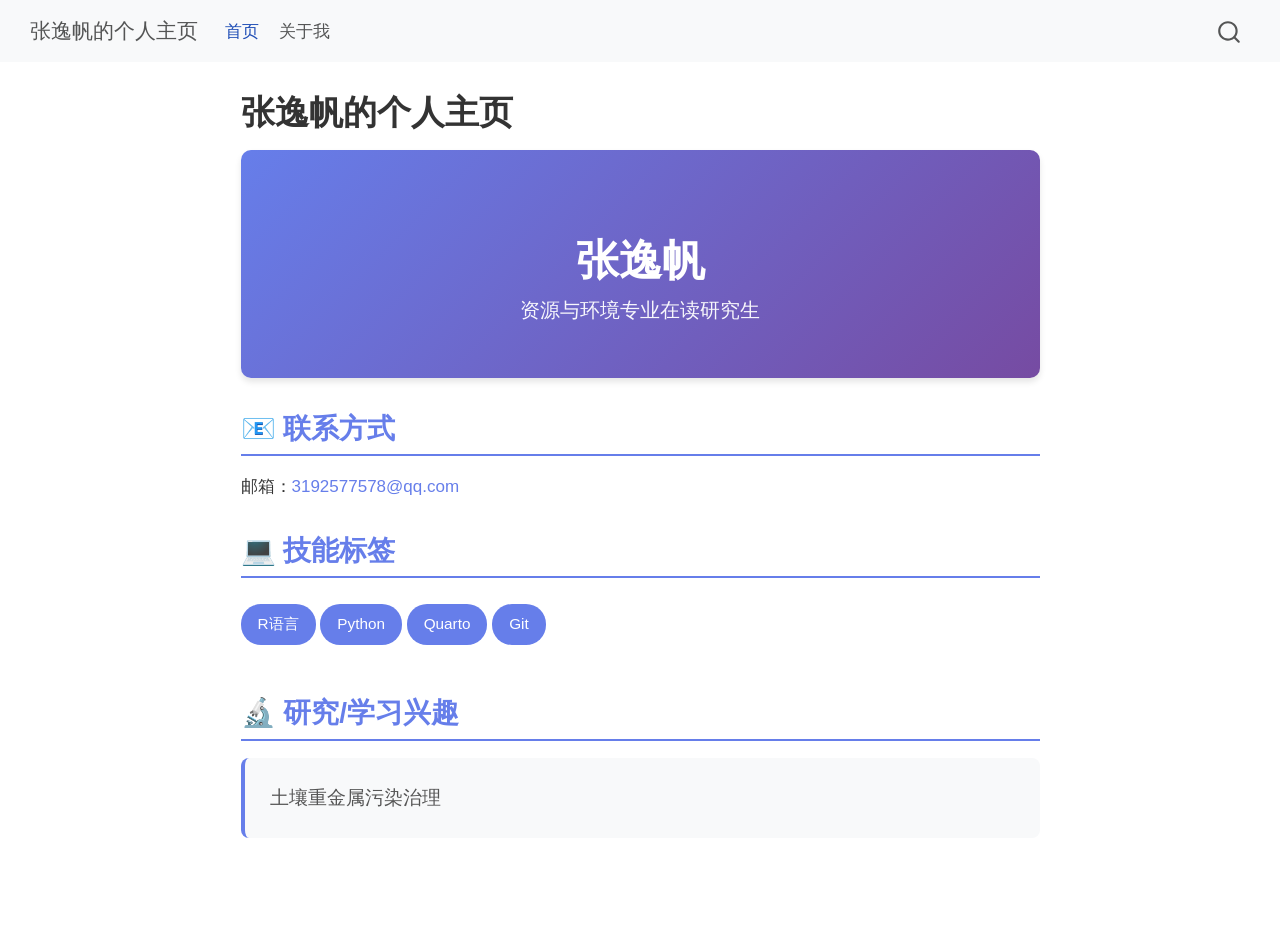
<file: index.html>
<!DOCTYPE html>
<html xmlns="http://www.w3.org/1999/xhtml" lang="en" xml:lang="en"><head>

<meta charset="utf-8">
<meta name="generator" content="quarto-1.8.27">

<meta name="viewport" content="width=device-width, initial-scale=1.0, user-scalable=yes">


<title>张逸帆的个人主页</title>
<style>
code{white-space: pre-wrap;}
span.smallcaps{font-variant: small-caps;}
div.columns{display: flex; gap: min(4vw, 1.5em);}
div.column{flex: auto; overflow-x: auto;}
div.hanging-indent{margin-left: 1.5em; text-indent: -1.5em;}
ul.task-list{list-style: none;}
ul.task-list li input[type="checkbox"] {
  width: 0.8em;
  margin: 0 0.8em 0.2em -1em; /* quarto-specific, see https://github.com/quarto-dev/quarto-cli/issues/4556 */ 
  vertical-align: middle;
}
</style>


<script src="site_libs/quarto-nav/quarto-nav.js"></script>
<script src="site_libs/quarto-nav/headroom.min.js"></script>
<script src="site_libs/clipboard/clipboard.min.js"></script>
<script src="site_libs/quarto-search/autocomplete.umd.js"></script>
<script src="site_libs/quarto-search/fuse.min.js"></script>
<script src="site_libs/quarto-search/quarto-search.js"></script>
<meta name="quarto:offset" content="./">
<script src="site_libs/quarto-html/quarto.js" type="module"></script>
<script src="site_libs/quarto-html/tabsets/tabsets.js" type="module"></script>
<script src="site_libs/quarto-html/axe/axe-check.js" type="module"></script>
<script src="site_libs/quarto-html/popper.min.js"></script>
<script src="site_libs/quarto-html/tippy.umd.min.js"></script>
<script src="site_libs/quarto-html/anchor.min.js"></script>
<link href="site_libs/quarto-html/tippy.css" rel="stylesheet">
<link href="site_libs/quarto-html/quarto-syntax-highlighting-ed96de9b727972fe78a7b5d16c58bf87.css" rel="stylesheet" id="quarto-text-highlighting-styles">
<script src="site_libs/bootstrap/bootstrap.min.js"></script>
<link href="site_libs/bootstrap/bootstrap-icons.css" rel="stylesheet">
<link href="site_libs/bootstrap/bootstrap-e31584831b205ffbb2d98406f31c2a5b.min.css" rel="stylesheet" append-hash="true" id="quarto-bootstrap" data-mode="light">
<script id="quarto-search-options" type="application/json">{
  "location": "navbar",
  "copy-button": false,
  "collapse-after": 3,
  "panel-placement": "end",
  "type": "overlay",
  "limit": 50,
  "keyboard-shortcut": [
    "f",
    "/",
    "s"
  ],
  "show-item-context": false,
  "language": {
    "search-no-results-text": "No results",
    "search-matching-documents-text": "matching documents",
    "search-copy-link-title": "Copy link to search",
    "search-hide-matches-text": "Hide additional matches",
    "search-more-match-text": "more match in this document",
    "search-more-matches-text": "more matches in this document",
    "search-clear-button-title": "Clear",
    "search-text-placeholder": "",
    "search-detached-cancel-button-title": "Cancel",
    "search-submit-button-title": "Submit",
    "search-label": "Search"
  }
}</script>


<link rel="stylesheet" href="styles.css">
</head>

<body class="nav-fixed fullcontent quarto-light">

<div id="quarto-search-results"></div>
  <header id="quarto-header" class="headroom fixed-top">
    <nav class="navbar navbar-expand-lg " data-bs-theme="dark">
      <div class="navbar-container container-fluid">
      <div class="navbar-brand-container mx-auto">
    <a class="navbar-brand" href="./index.html">
    <span class="navbar-title">张逸帆的个人主页</span>
    </a>
  </div>
            <div id="quarto-search" class="" title="Search"></div>
          <button class="navbar-toggler" type="button" data-bs-toggle="collapse" data-bs-target="#navbarCollapse" aria-controls="navbarCollapse" role="menu" aria-expanded="false" aria-label="Toggle navigation" onclick="if (window.quartoToggleHeadroom) { window.quartoToggleHeadroom(); }">
  <span class="navbar-toggler-icon"></span>
</button>
          <div class="collapse navbar-collapse" id="navbarCollapse">
            <ul class="navbar-nav navbar-nav-scroll me-auto">
  <li class="nav-item">
    <a class="nav-link active" href="./index.html" aria-current="page"> 
<span class="menu-text">首页</span></a>
  </li>  
  <li class="nav-item">
    <a class="nav-link" href="./about.html"> 
<span class="menu-text">关于我</span></a>
  </li>  
</ul>
          </div> <!-- /navcollapse -->
            <div class="quarto-navbar-tools">
</div>
      </div> <!-- /container-fluid -->
    </nav>
</header>
<!-- content -->
<div id="quarto-content" class="quarto-container page-columns page-rows-contents page-layout-article page-navbar">
<!-- sidebar -->
<!-- margin-sidebar -->
    
<!-- main -->
<main class="content" id="quarto-document-content">

<header id="title-block-header" class="quarto-title-block default">
<div class="quarto-title">
<h1 class="title">张逸帆的个人主页</h1>
</div>



<div class="quarto-title-meta">

    
  
    
  </div>
  


</header>


<div class="hero-section">
<h1 class="hero-title">
张逸帆
</h1>
<p class="hero-subtitle">
资源与环境专业在读研究生
</p>
</div>
<section id="联系方式" class="level2">
<h2 class="anchored" data-anchor-id="联系方式">📧 联系方式</h2>
<p>邮箱：<a href="mailto:3192577578@qq.com">3192577578@qq.com</a></p>
</section>
<section id="技能标签" class="level2">
<h2 class="anchored" data-anchor-id="技能标签">💻 技能标签</h2>
<div class="skills">
<p><span class="skill-badge">R语言</span> <span class="skill-badge">Python</span> <span class="skill-badge">Quarto</span> <span class="skill-badge">Git</span></p>
</div>
</section>
<section id="研究学习兴趣" class="level2">
<h2 class="anchored" data-anchor-id="研究学习兴趣">🔬 研究/学习兴趣</h2>
<div class="research-interest">
<p>
土壤重金属污染治理
</p>
</div>


</section>

</main> <!-- /main -->
<script id="quarto-html-after-body" type="application/javascript">
  window.document.addEventListener("DOMContentLoaded", function (event) {
    const icon = "";
    const anchorJS = new window.AnchorJS();
    anchorJS.options = {
      placement: 'right',
      icon: icon
    };
    anchorJS.add('.anchored');
    const isCodeAnnotation = (el) => {
      for (const clz of el.classList) {
        if (clz.startsWith('code-annotation-')) {                     
          return true;
        }
      }
      return false;
    }
    const onCopySuccess = function(e) {
      // button target
      const button = e.trigger;
      // don't keep focus
      button.blur();
      // flash "checked"
      button.classList.add('code-copy-button-checked');
      var currentTitle = button.getAttribute("title");
      button.setAttribute("title", "Copied!");
      let tooltip;
      if (window.bootstrap) {
        button.setAttribute("data-bs-toggle", "tooltip");
        button.setAttribute("data-bs-placement", "left");
        button.setAttribute("data-bs-title", "Copied!");
        tooltip = new bootstrap.Tooltip(button, 
          { trigger: "manual", 
            customClass: "code-copy-button-tooltip",
            offset: [0, -8]});
        tooltip.show();    
      }
      setTimeout(function() {
        if (tooltip) {
          tooltip.hide();
          button.removeAttribute("data-bs-title");
          button.removeAttribute("data-bs-toggle");
          button.removeAttribute("data-bs-placement");
        }
        button.setAttribute("title", currentTitle);
        button.classList.remove('code-copy-button-checked');
      }, 1000);
      // clear code selection
      e.clearSelection();
    }
    const getTextToCopy = function(trigger) {
      const outerScaffold = trigger.parentElement.cloneNode(true);
      const codeEl = outerScaffold.querySelector('code');
      for (const childEl of codeEl.children) {
        if (isCodeAnnotation(childEl)) {
          childEl.remove();
        }
      }
      return codeEl.innerText;
    }
    const clipboard = new window.ClipboardJS('.code-copy-button:not([data-in-quarto-modal])', {
      text: getTextToCopy
    });
    clipboard.on('success', onCopySuccess);
    if (window.document.getElementById('quarto-embedded-source-code-modal')) {
      const clipboardModal = new window.ClipboardJS('.code-copy-button[data-in-quarto-modal]', {
        text: getTextToCopy,
        container: window.document.getElementById('quarto-embedded-source-code-modal')
      });
      clipboardModal.on('success', onCopySuccess);
    }
      var localhostRegex = new RegExp(/^(?:http|https):\/\/localhost\:?[0-9]*\//);
      var mailtoRegex = new RegExp(/^mailto:/);
        var filterRegex = new RegExp("https:\/\/cgcgtfy\.github\.io\/cgcgtfy-website\/");
      var isInternal = (href) => {
          return filterRegex.test(href) || localhostRegex.test(href) || mailtoRegex.test(href);
      }
      // Inspect non-navigation links and adorn them if external
     var links = window.document.querySelectorAll('a[href]:not(.nav-link):not(.navbar-brand):not(.toc-action):not(.sidebar-link):not(.sidebar-item-toggle):not(.pagination-link):not(.no-external):not([aria-hidden]):not(.dropdown-item):not(.quarto-navigation-tool):not(.about-link)');
      for (var i=0; i<links.length; i++) {
        const link = links[i];
        if (!isInternal(link.href)) {
          // undo the damage that might have been done by quarto-nav.js in the case of
          // links that we want to consider external
          if (link.dataset.originalHref !== undefined) {
            link.href = link.dataset.originalHref;
          }
        }
      }
    function tippyHover(el, contentFn, onTriggerFn, onUntriggerFn) {
      const config = {
        allowHTML: true,
        maxWidth: 500,
        delay: 100,
        arrow: false,
        appendTo: function(el) {
            return el.parentElement;
        },
        interactive: true,
        interactiveBorder: 10,
        theme: 'quarto',
        placement: 'bottom-start',
      };
      if (contentFn) {
        config.content = contentFn;
      }
      if (onTriggerFn) {
        config.onTrigger = onTriggerFn;
      }
      if (onUntriggerFn) {
        config.onUntrigger = onUntriggerFn;
      }
      window.tippy(el, config); 
    }
    const noterefs = window.document.querySelectorAll('a[role="doc-noteref"]');
    for (var i=0; i<noterefs.length; i++) {
      const ref = noterefs[i];
      tippyHover(ref, function() {
        // use id or data attribute instead here
        let href = ref.getAttribute('data-footnote-href') || ref.getAttribute('href');
        try { href = new URL(href).hash; } catch {}
        const id = href.replace(/^#\/?/, "");
        const note = window.document.getElementById(id);
        if (note) {
          return note.innerHTML;
        } else {
          return "";
        }
      });
    }
    const xrefs = window.document.querySelectorAll('a.quarto-xref');
    const processXRef = (id, note) => {
      // Strip column container classes
      const stripColumnClz = (el) => {
        el.classList.remove("page-full", "page-columns");
        if (el.children) {
          for (const child of el.children) {
            stripColumnClz(child);
          }
        }
      }
      stripColumnClz(note)
      if (id === null || id.startsWith('sec-')) {
        // Special case sections, only their first couple elements
        const container = document.createElement("div");
        if (note.children && note.children.length > 2) {
          container.appendChild(note.children[0].cloneNode(true));
          for (let i = 1; i < note.children.length; i++) {
            const child = note.children[i];
            if (child.tagName === "P" && child.innerText === "") {
              continue;
            } else {
              container.appendChild(child.cloneNode(true));
              break;
            }
          }
          if (window.Quarto?.typesetMath) {
            window.Quarto.typesetMath(container);
          }
          return container.innerHTML
        } else {
          if (window.Quarto?.typesetMath) {
            window.Quarto.typesetMath(note);
          }
          return note.innerHTML;
        }
      } else {
        // Remove any anchor links if they are present
        const anchorLink = note.querySelector('a.anchorjs-link');
        if (anchorLink) {
          anchorLink.remove();
        }
        if (window.Quarto?.typesetMath) {
          window.Quarto.typesetMath(note);
        }
        if (note.classList.contains("callout")) {
          return note.outerHTML;
        } else {
          return note.innerHTML;
        }
      }
    }
    for (var i=0; i<xrefs.length; i++) {
      const xref = xrefs[i];
      tippyHover(xref, undefined, function(instance) {
        instance.disable();
        let url = xref.getAttribute('href');
        let hash = undefined; 
        if (url.startsWith('#')) {
          hash = url;
        } else {
          try { hash = new URL(url).hash; } catch {}
        }
        if (hash) {
          const id = hash.replace(/^#\/?/, "");
          const note = window.document.getElementById(id);
          if (note !== null) {
            try {
              const html = processXRef(id, note.cloneNode(true));
              instance.setContent(html);
            } finally {
              instance.enable();
              instance.show();
            }
          } else {
            // See if we can fetch this
            fetch(url.split('#')[0])
            .then(res => res.text())
            .then(html => {
              const parser = new DOMParser();
              const htmlDoc = parser.parseFromString(html, "text/html");
              const note = htmlDoc.getElementById(id);
              if (note !== null) {
                const html = processXRef(id, note);
                instance.setContent(html);
              } 
            }).finally(() => {
              instance.enable();
              instance.show();
            });
          }
        } else {
          // See if we can fetch a full url (with no hash to target)
          // This is a special case and we should probably do some content thinning / targeting
          fetch(url)
          .then(res => res.text())
          .then(html => {
            const parser = new DOMParser();
            const htmlDoc = parser.parseFromString(html, "text/html");
            const note = htmlDoc.querySelector('main.content');
            if (note !== null) {
              // This should only happen for chapter cross references
              // (since there is no id in the URL)
              // remove the first header
              if (note.children.length > 0 && note.children[0].tagName === "HEADER") {
                note.children[0].remove();
              }
              const html = processXRef(null, note);
              instance.setContent(html);
            } 
          }).finally(() => {
            instance.enable();
            instance.show();
          });
        }
      }, function(instance) {
      });
    }
        let selectedAnnoteEl;
        const selectorForAnnotation = ( cell, annotation) => {
          let cellAttr = 'data-code-cell="' + cell + '"';
          let lineAttr = 'data-code-annotation="' +  annotation + '"';
          const selector = 'span[' + cellAttr + '][' + lineAttr + ']';
          return selector;
        }
        const selectCodeLines = (annoteEl) => {
          const doc = window.document;
          const targetCell = annoteEl.getAttribute("data-target-cell");
          const targetAnnotation = annoteEl.getAttribute("data-target-annotation");
          const annoteSpan = window.document.querySelector(selectorForAnnotation(targetCell, targetAnnotation));
          const lines = annoteSpan.getAttribute("data-code-lines").split(",");
          const lineIds = lines.map((line) => {
            return targetCell + "-" + line;
          })
          let top = null;
          let height = null;
          let parent = null;
          if (lineIds.length > 0) {
              //compute the position of the single el (top and bottom and make a div)
              const el = window.document.getElementById(lineIds[0]);
              top = el.offsetTop;
              height = el.offsetHeight;
              parent = el.parentElement.parentElement;
            if (lineIds.length > 1) {
              const lastEl = window.document.getElementById(lineIds[lineIds.length - 1]);
              const bottom = lastEl.offsetTop + lastEl.offsetHeight;
              height = bottom - top;
            }
            if (top !== null && height !== null && parent !== null) {
              // cook up a div (if necessary) and position it 
              let div = window.document.getElementById("code-annotation-line-highlight");
              if (div === null) {
                div = window.document.createElement("div");
                div.setAttribute("id", "code-annotation-line-highlight");
                div.style.position = 'absolute';
                parent.appendChild(div);
              }
              div.style.top = top - 2 + "px";
              div.style.height = height + 4 + "px";
              div.style.left = 0;
              let gutterDiv = window.document.getElementById("code-annotation-line-highlight-gutter");
              if (gutterDiv === null) {
                gutterDiv = window.document.createElement("div");
                gutterDiv.setAttribute("id", "code-annotation-line-highlight-gutter");
                gutterDiv.style.position = 'absolute';
                const codeCell = window.document.getElementById(targetCell);
                const gutter = codeCell.querySelector('.code-annotation-gutter');
                gutter.appendChild(gutterDiv);
              }
              gutterDiv.style.top = top - 2 + "px";
              gutterDiv.style.height = height + 4 + "px";
            }
            selectedAnnoteEl = annoteEl;
          }
        };
        const unselectCodeLines = () => {
          const elementsIds = ["code-annotation-line-highlight", "code-annotation-line-highlight-gutter"];
          elementsIds.forEach((elId) => {
            const div = window.document.getElementById(elId);
            if (div) {
              div.remove();
            }
          });
          selectedAnnoteEl = undefined;
        };
          // Handle positioning of the toggle
      window.addEventListener(
        "resize",
        throttle(() => {
          elRect = undefined;
          if (selectedAnnoteEl) {
            selectCodeLines(selectedAnnoteEl);
          }
        }, 10)
      );
      function throttle(fn, ms) {
      let throttle = false;
      let timer;
        return (...args) => {
          if(!throttle) { // first call gets through
              fn.apply(this, args);
              throttle = true;
          } else { // all the others get throttled
              if(timer) clearTimeout(timer); // cancel #2
              timer = setTimeout(() => {
                fn.apply(this, args);
                timer = throttle = false;
              }, ms);
          }
        };
      }
        // Attach click handler to the DT
        const annoteDls = window.document.querySelectorAll('dt[data-target-cell]');
        for (const annoteDlNode of annoteDls) {
          annoteDlNode.addEventListener('click', (event) => {
            const clickedEl = event.target;
            if (clickedEl !== selectedAnnoteEl) {
              unselectCodeLines();
              const activeEl = window.document.querySelector('dt[data-target-cell].code-annotation-active');
              if (activeEl) {
                activeEl.classList.remove('code-annotation-active');
              }
              selectCodeLines(clickedEl);
              clickedEl.classList.add('code-annotation-active');
            } else {
              // Unselect the line
              unselectCodeLines();
              clickedEl.classList.remove('code-annotation-active');
            }
          });
        }
    const findCites = (el) => {
      const parentEl = el.parentElement;
      if (parentEl) {
        const cites = parentEl.dataset.cites;
        if (cites) {
          return {
            el,
            cites: cites.split(' ')
          };
        } else {
          return findCites(el.parentElement)
        }
      } else {
        return undefined;
      }
    };
    var bibliorefs = window.document.querySelectorAll('a[role="doc-biblioref"]');
    for (var i=0; i<bibliorefs.length; i++) {
      const ref = bibliorefs[i];
      const citeInfo = findCites(ref);
      if (citeInfo) {
        tippyHover(citeInfo.el, function() {
          var popup = window.document.createElement('div');
          citeInfo.cites.forEach(function(cite) {
            var citeDiv = window.document.createElement('div');
            citeDiv.classList.add('hanging-indent');
            citeDiv.classList.add('csl-entry');
            var biblioDiv = window.document.getElementById('ref-' + cite);
            if (biblioDiv) {
              citeDiv.innerHTML = biblioDiv.innerHTML;
            }
            popup.appendChild(citeDiv);
          });
          return popup.innerHTML;
        });
      }
    }
  });
  </script>
</div> <!-- /content -->




</body></html>
</file>
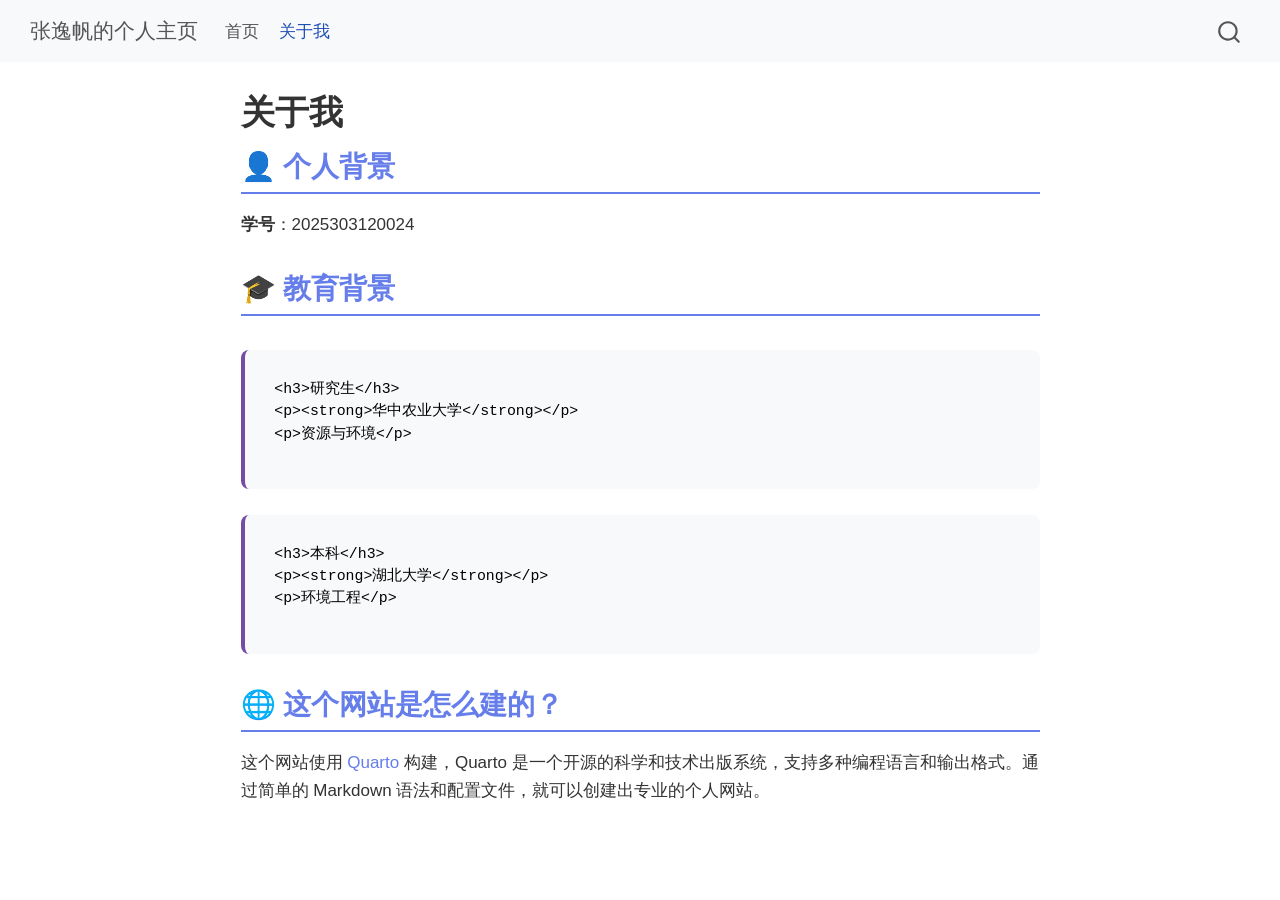
<file: about.html>
<!DOCTYPE html>
<html xmlns="http://www.w3.org/1999/xhtml" lang="en" xml:lang="en"><head>

<meta charset="utf-8">
<meta name="generator" content="quarto-1.8.27">

<meta name="viewport" content="width=device-width, initial-scale=1.0, user-scalable=yes">


<title>关于我 – 张逸帆的个人主页</title>
<style>
code{white-space: pre-wrap;}
span.smallcaps{font-variant: small-caps;}
div.columns{display: flex; gap: min(4vw, 1.5em);}
div.column{flex: auto; overflow-x: auto;}
div.hanging-indent{margin-left: 1.5em; text-indent: -1.5em;}
ul.task-list{list-style: none;}
ul.task-list li input[type="checkbox"] {
  width: 0.8em;
  margin: 0 0.8em 0.2em -1em; /* quarto-specific, see https://github.com/quarto-dev/quarto-cli/issues/4556 */ 
  vertical-align: middle;
}
</style>


<script src="site_libs/quarto-nav/quarto-nav.js"></script>
<script src="site_libs/quarto-nav/headroom.min.js"></script>
<script src="site_libs/clipboard/clipboard.min.js"></script>
<script src="site_libs/quarto-search/autocomplete.umd.js"></script>
<script src="site_libs/quarto-search/fuse.min.js"></script>
<script src="site_libs/quarto-search/quarto-search.js"></script>
<meta name="quarto:offset" content="./">
<script src="site_libs/quarto-html/quarto.js" type="module"></script>
<script src="site_libs/quarto-html/tabsets/tabsets.js" type="module"></script>
<script src="site_libs/quarto-html/axe/axe-check.js" type="module"></script>
<script src="site_libs/quarto-html/popper.min.js"></script>
<script src="site_libs/quarto-html/tippy.umd.min.js"></script>
<script src="site_libs/quarto-html/anchor.min.js"></script>
<link href="site_libs/quarto-html/tippy.css" rel="stylesheet">
<link href="site_libs/quarto-html/quarto-syntax-highlighting-ed96de9b727972fe78a7b5d16c58bf87.css" rel="stylesheet" id="quarto-text-highlighting-styles">
<script src="site_libs/bootstrap/bootstrap.min.js"></script>
<link href="site_libs/bootstrap/bootstrap-icons.css" rel="stylesheet">
<link href="site_libs/bootstrap/bootstrap-e31584831b205ffbb2d98406f31c2a5b.min.css" rel="stylesheet" append-hash="true" id="quarto-bootstrap" data-mode="light">
<script id="quarto-search-options" type="application/json">{
  "location": "navbar",
  "copy-button": false,
  "collapse-after": 3,
  "panel-placement": "end",
  "type": "overlay",
  "limit": 50,
  "keyboard-shortcut": [
    "f",
    "/",
    "s"
  ],
  "show-item-context": false,
  "language": {
    "search-no-results-text": "No results",
    "search-matching-documents-text": "matching documents",
    "search-copy-link-title": "Copy link to search",
    "search-hide-matches-text": "Hide additional matches",
    "search-more-match-text": "more match in this document",
    "search-more-matches-text": "more matches in this document",
    "search-clear-button-title": "Clear",
    "search-text-placeholder": "",
    "search-detached-cancel-button-title": "Cancel",
    "search-submit-button-title": "Submit",
    "search-label": "Search"
  }
}</script>


<link rel="stylesheet" href="styles.css">
</head>

<body class="nav-fixed fullcontent quarto-light">

<div id="quarto-search-results"></div>
  <header id="quarto-header" class="headroom fixed-top">
    <nav class="navbar navbar-expand-lg " data-bs-theme="dark">
      <div class="navbar-container container-fluid">
      <div class="navbar-brand-container mx-auto">
    <a class="navbar-brand" href="./index.html">
    <span class="navbar-title">张逸帆的个人主页</span>
    </a>
  </div>
            <div id="quarto-search" class="" title="Search"></div>
          <button class="navbar-toggler" type="button" data-bs-toggle="collapse" data-bs-target="#navbarCollapse" aria-controls="navbarCollapse" role="menu" aria-expanded="false" aria-label="Toggle navigation" onclick="if (window.quartoToggleHeadroom) { window.quartoToggleHeadroom(); }">
  <span class="navbar-toggler-icon"></span>
</button>
          <div class="collapse navbar-collapse" id="navbarCollapse">
            <ul class="navbar-nav navbar-nav-scroll me-auto">
  <li class="nav-item">
    <a class="nav-link" href="./index.html"> 
<span class="menu-text">首页</span></a>
  </li>  
  <li class="nav-item">
    <a class="nav-link active" href="./about.html" aria-current="page"> 
<span class="menu-text">关于我</span></a>
  </li>  
</ul>
          </div> <!-- /navcollapse -->
            <div class="quarto-navbar-tools">
</div>
      </div> <!-- /container-fluid -->
    </nav>
</header>
<!-- content -->
<div id="quarto-content" class="quarto-container page-columns page-rows-contents page-layout-article page-navbar">
<!-- sidebar -->
<!-- margin-sidebar -->
    
<!-- main -->
<main class="content" id="quarto-document-content">

<header id="title-block-header" class="quarto-title-block default">
<div class="quarto-title">
<h1 class="title">关于我</h1>
</div>



<div class="quarto-title-meta">

    
  
    
  </div>
  


</header>


<section id="个人背景" class="level2">
<h2 class="anchored" data-anchor-id="个人背景">👤 个人背景</h2>
<p><strong>学号</strong>：2025303120024</p>
</section>
<section id="教育背景" class="level2">
<h2 class="anchored" data-anchor-id="教育背景">🎓 教育背景</h2>
<div class="education">
<div class="education-item">
<pre><code>&lt;h3&gt;研究生&lt;/h3&gt;
&lt;p&gt;&lt;strong&gt;华中农业大学&lt;/strong&gt;&lt;/p&gt;
&lt;p&gt;资源与环境&lt;/p&gt;</code></pre>
</div>
<div class="education-item">
<pre><code>&lt;h3&gt;本科&lt;/h3&gt;
&lt;p&gt;&lt;strong&gt;湖北大学&lt;/strong&gt;&lt;/p&gt;
&lt;p&gt;环境工程&lt;/p&gt;</code></pre>
</div>
</div>
</section>
<section id="这个网站是怎么建的" class="level2">
<h2 class="anchored" data-anchor-id="这个网站是怎么建的">🌐 这个网站是怎么建的？</h2>
<p>这个网站使用 <a href="https://quarto.org/">Quarto</a> 构建，Quarto 是一个开源的科学和技术出版系统，支持多种编程语言和输出格式。通过简单的 Markdown 语法和配置文件，就可以创建出专业的个人网站。</p>


</section>

</main> <!-- /main -->
<script id="quarto-html-after-body" type="application/javascript">
  window.document.addEventListener("DOMContentLoaded", function (event) {
    const icon = "";
    const anchorJS = new window.AnchorJS();
    anchorJS.options = {
      placement: 'right',
      icon: icon
    };
    anchorJS.add('.anchored');
    const isCodeAnnotation = (el) => {
      for (const clz of el.classList) {
        if (clz.startsWith('code-annotation-')) {                     
          return true;
        }
      }
      return false;
    }
    const onCopySuccess = function(e) {
      // button target
      const button = e.trigger;
      // don't keep focus
      button.blur();
      // flash "checked"
      button.classList.add('code-copy-button-checked');
      var currentTitle = button.getAttribute("title");
      button.setAttribute("title", "Copied!");
      let tooltip;
      if (window.bootstrap) {
        button.setAttribute("data-bs-toggle", "tooltip");
        button.setAttribute("data-bs-placement", "left");
        button.setAttribute("data-bs-title", "Copied!");
        tooltip = new bootstrap.Tooltip(button, 
          { trigger: "manual", 
            customClass: "code-copy-button-tooltip",
            offset: [0, -8]});
        tooltip.show();    
      }
      setTimeout(function() {
        if (tooltip) {
          tooltip.hide();
          button.removeAttribute("data-bs-title");
          button.removeAttribute("data-bs-toggle");
          button.removeAttribute("data-bs-placement");
        }
        button.setAttribute("title", currentTitle);
        button.classList.remove('code-copy-button-checked');
      }, 1000);
      // clear code selection
      e.clearSelection();
    }
    const getTextToCopy = function(trigger) {
      const outerScaffold = trigger.parentElement.cloneNode(true);
      const codeEl = outerScaffold.querySelector('code');
      for (const childEl of codeEl.children) {
        if (isCodeAnnotation(childEl)) {
          childEl.remove();
        }
      }
      return codeEl.innerText;
    }
    const clipboard = new window.ClipboardJS('.code-copy-button:not([data-in-quarto-modal])', {
      text: getTextToCopy
    });
    clipboard.on('success', onCopySuccess);
    if (window.document.getElementById('quarto-embedded-source-code-modal')) {
      const clipboardModal = new window.ClipboardJS('.code-copy-button[data-in-quarto-modal]', {
        text: getTextToCopy,
        container: window.document.getElementById('quarto-embedded-source-code-modal')
      });
      clipboardModal.on('success', onCopySuccess);
    }
      var localhostRegex = new RegExp(/^(?:http|https):\/\/localhost\:?[0-9]*\//);
      var mailtoRegex = new RegExp(/^mailto:/);
        var filterRegex = new RegExp("https:\/\/cgcgtfy\.github\.io\/cgcgtfy-website\/");
      var isInternal = (href) => {
          return filterRegex.test(href) || localhostRegex.test(href) || mailtoRegex.test(href);
      }
      // Inspect non-navigation links and adorn them if external
     var links = window.document.querySelectorAll('a[href]:not(.nav-link):not(.navbar-brand):not(.toc-action):not(.sidebar-link):not(.sidebar-item-toggle):not(.pagination-link):not(.no-external):not([aria-hidden]):not(.dropdown-item):not(.quarto-navigation-tool):not(.about-link)');
      for (var i=0; i<links.length; i++) {
        const link = links[i];
        if (!isInternal(link.href)) {
          // undo the damage that might have been done by quarto-nav.js in the case of
          // links that we want to consider external
          if (link.dataset.originalHref !== undefined) {
            link.href = link.dataset.originalHref;
          }
        }
      }
    function tippyHover(el, contentFn, onTriggerFn, onUntriggerFn) {
      const config = {
        allowHTML: true,
        maxWidth: 500,
        delay: 100,
        arrow: false,
        appendTo: function(el) {
            return el.parentElement;
        },
        interactive: true,
        interactiveBorder: 10,
        theme: 'quarto',
        placement: 'bottom-start',
      };
      if (contentFn) {
        config.content = contentFn;
      }
      if (onTriggerFn) {
        config.onTrigger = onTriggerFn;
      }
      if (onUntriggerFn) {
        config.onUntrigger = onUntriggerFn;
      }
      window.tippy(el, config); 
    }
    const noterefs = window.document.querySelectorAll('a[role="doc-noteref"]');
    for (var i=0; i<noterefs.length; i++) {
      const ref = noterefs[i];
      tippyHover(ref, function() {
        // use id or data attribute instead here
        let href = ref.getAttribute('data-footnote-href') || ref.getAttribute('href');
        try { href = new URL(href).hash; } catch {}
        const id = href.replace(/^#\/?/, "");
        const note = window.document.getElementById(id);
        if (note) {
          return note.innerHTML;
        } else {
          return "";
        }
      });
    }
    const xrefs = window.document.querySelectorAll('a.quarto-xref');
    const processXRef = (id, note) => {
      // Strip column container classes
      const stripColumnClz = (el) => {
        el.classList.remove("page-full", "page-columns");
        if (el.children) {
          for (const child of el.children) {
            stripColumnClz(child);
          }
        }
      }
      stripColumnClz(note)
      if (id === null || id.startsWith('sec-')) {
        // Special case sections, only their first couple elements
        const container = document.createElement("div");
        if (note.children && note.children.length > 2) {
          container.appendChild(note.children[0].cloneNode(true));
          for (let i = 1; i < note.children.length; i++) {
            const child = note.children[i];
            if (child.tagName === "P" && child.innerText === "") {
              continue;
            } else {
              container.appendChild(child.cloneNode(true));
              break;
            }
          }
          if (window.Quarto?.typesetMath) {
            window.Quarto.typesetMath(container);
          }
          return container.innerHTML
        } else {
          if (window.Quarto?.typesetMath) {
            window.Quarto.typesetMath(note);
          }
          return note.innerHTML;
        }
      } else {
        // Remove any anchor links if they are present
        const anchorLink = note.querySelector('a.anchorjs-link');
        if (anchorLink) {
          anchorLink.remove();
        }
        if (window.Quarto?.typesetMath) {
          window.Quarto.typesetMath(note);
        }
        if (note.classList.contains("callout")) {
          return note.outerHTML;
        } else {
          return note.innerHTML;
        }
      }
    }
    for (var i=0; i<xrefs.length; i++) {
      const xref = xrefs[i];
      tippyHover(xref, undefined, function(instance) {
        instance.disable();
        let url = xref.getAttribute('href');
        let hash = undefined; 
        if (url.startsWith('#')) {
          hash = url;
        } else {
          try { hash = new URL(url).hash; } catch {}
        }
        if (hash) {
          const id = hash.replace(/^#\/?/, "");
          const note = window.document.getElementById(id);
          if (note !== null) {
            try {
              const html = processXRef(id, note.cloneNode(true));
              instance.setContent(html);
            } finally {
              instance.enable();
              instance.show();
            }
          } else {
            // See if we can fetch this
            fetch(url.split('#')[0])
            .then(res => res.text())
            .then(html => {
              const parser = new DOMParser();
              const htmlDoc = parser.parseFromString(html, "text/html");
              const note = htmlDoc.getElementById(id);
              if (note !== null) {
                const html = processXRef(id, note);
                instance.setContent(html);
              } 
            }).finally(() => {
              instance.enable();
              instance.show();
            });
          }
        } else {
          // See if we can fetch a full url (with no hash to target)
          // This is a special case and we should probably do some content thinning / targeting
          fetch(url)
          .then(res => res.text())
          .then(html => {
            const parser = new DOMParser();
            const htmlDoc = parser.parseFromString(html, "text/html");
            const note = htmlDoc.querySelector('main.content');
            if (note !== null) {
              // This should only happen for chapter cross references
              // (since there is no id in the URL)
              // remove the first header
              if (note.children.length > 0 && note.children[0].tagName === "HEADER") {
                note.children[0].remove();
              }
              const html = processXRef(null, note);
              instance.setContent(html);
            } 
          }).finally(() => {
            instance.enable();
            instance.show();
          });
        }
      }, function(instance) {
      });
    }
        let selectedAnnoteEl;
        const selectorForAnnotation = ( cell, annotation) => {
          let cellAttr = 'data-code-cell="' + cell + '"';
          let lineAttr = 'data-code-annotation="' +  annotation + '"';
          const selector = 'span[' + cellAttr + '][' + lineAttr + ']';
          return selector;
        }
        const selectCodeLines = (annoteEl) => {
          const doc = window.document;
          const targetCell = annoteEl.getAttribute("data-target-cell");
          const targetAnnotation = annoteEl.getAttribute("data-target-annotation");
          const annoteSpan = window.document.querySelector(selectorForAnnotation(targetCell, targetAnnotation));
          const lines = annoteSpan.getAttribute("data-code-lines").split(",");
          const lineIds = lines.map((line) => {
            return targetCell + "-" + line;
          })
          let top = null;
          let height = null;
          let parent = null;
          if (lineIds.length > 0) {
              //compute the position of the single el (top and bottom and make a div)
              const el = window.document.getElementById(lineIds[0]);
              top = el.offsetTop;
              height = el.offsetHeight;
              parent = el.parentElement.parentElement;
            if (lineIds.length > 1) {
              const lastEl = window.document.getElementById(lineIds[lineIds.length - 1]);
              const bottom = lastEl.offsetTop + lastEl.offsetHeight;
              height = bottom - top;
            }
            if (top !== null && height !== null && parent !== null) {
              // cook up a div (if necessary) and position it 
              let div = window.document.getElementById("code-annotation-line-highlight");
              if (div === null) {
                div = window.document.createElement("div");
                div.setAttribute("id", "code-annotation-line-highlight");
                div.style.position = 'absolute';
                parent.appendChild(div);
              }
              div.style.top = top - 2 + "px";
              div.style.height = height + 4 + "px";
              div.style.left = 0;
              let gutterDiv = window.document.getElementById("code-annotation-line-highlight-gutter");
              if (gutterDiv === null) {
                gutterDiv = window.document.createElement("div");
                gutterDiv.setAttribute("id", "code-annotation-line-highlight-gutter");
                gutterDiv.style.position = 'absolute';
                const codeCell = window.document.getElementById(targetCell);
                const gutter = codeCell.querySelector('.code-annotation-gutter');
                gutter.appendChild(gutterDiv);
              }
              gutterDiv.style.top = top - 2 + "px";
              gutterDiv.style.height = height + 4 + "px";
            }
            selectedAnnoteEl = annoteEl;
          }
        };
        const unselectCodeLines = () => {
          const elementsIds = ["code-annotation-line-highlight", "code-annotation-line-highlight-gutter"];
          elementsIds.forEach((elId) => {
            const div = window.document.getElementById(elId);
            if (div) {
              div.remove();
            }
          });
          selectedAnnoteEl = undefined;
        };
          // Handle positioning of the toggle
      window.addEventListener(
        "resize",
        throttle(() => {
          elRect = undefined;
          if (selectedAnnoteEl) {
            selectCodeLines(selectedAnnoteEl);
          }
        }, 10)
      );
      function throttle(fn, ms) {
      let throttle = false;
      let timer;
        return (...args) => {
          if(!throttle) { // first call gets through
              fn.apply(this, args);
              throttle = true;
          } else { // all the others get throttled
              if(timer) clearTimeout(timer); // cancel #2
              timer = setTimeout(() => {
                fn.apply(this, args);
                timer = throttle = false;
              }, ms);
          }
        };
      }
        // Attach click handler to the DT
        const annoteDls = window.document.querySelectorAll('dt[data-target-cell]');
        for (const annoteDlNode of annoteDls) {
          annoteDlNode.addEventListener('click', (event) => {
            const clickedEl = event.target;
            if (clickedEl !== selectedAnnoteEl) {
              unselectCodeLines();
              const activeEl = window.document.querySelector('dt[data-target-cell].code-annotation-active');
              if (activeEl) {
                activeEl.classList.remove('code-annotation-active');
              }
              selectCodeLines(clickedEl);
              clickedEl.classList.add('code-annotation-active');
            } else {
              // Unselect the line
              unselectCodeLines();
              clickedEl.classList.remove('code-annotation-active');
            }
          });
        }
    const findCites = (el) => {
      const parentEl = el.parentElement;
      if (parentEl) {
        const cites = parentEl.dataset.cites;
        if (cites) {
          return {
            el,
            cites: cites.split(' ')
          };
        } else {
          return findCites(el.parentElement)
        }
      } else {
        return undefined;
      }
    };
    var bibliorefs = window.document.querySelectorAll('a[role="doc-biblioref"]');
    for (var i=0; i<bibliorefs.length; i++) {
      const ref = bibliorefs[i];
      const citeInfo = findCites(ref);
      if (citeInfo) {
        tippyHover(citeInfo.el, function() {
          var popup = window.document.createElement('div');
          citeInfo.cites.forEach(function(cite) {
            var citeDiv = window.document.createElement('div');
            citeDiv.classList.add('hanging-indent');
            citeDiv.classList.add('csl-entry');
            var biblioDiv = window.document.getElementById('ref-' + cite);
            if (biblioDiv) {
              citeDiv.innerHTML = biblioDiv.innerHTML;
            }
            popup.appendChild(citeDiv);
          });
          return popup.innerHTML;
        });
      }
    }
  });
  </script>
</div> <!-- /content -->




</body></html>
</file>
<file: site_libs/quarto-html/tippy.css>
.tippy-box[data-animation=fade][data-state=hidden]{opacity:0}[data-tippy-root]{max-width:calc(100vw - 10px)}.tippy-box{position:relative;background-color:#333;color:#fff;border-radius:4px;font-size:14px;line-height:1.4;white-space:normal;outline:0;transition-property:transform,visibility,opacity}.tippy-box[data-placement^=top]>.tippy-arrow{bottom:0}.tippy-box[data-placement^=top]>.tippy-arrow:before{bottom:-7px;left:0;border-width:8px 8px 0;border-top-color:initial;transform-origin:center top}.tippy-box[data-placement^=bottom]>.tippy-arrow{top:0}.tippy-box[data-placement^=bottom]>.tippy-arrow:before{top:-7px;left:0;border-width:0 8px 8px;border-bottom-color:initial;transform-origin:center bottom}.tippy-box[data-placement^=left]>.tippy-arrow{right:0}.tippy-box[data-placement^=left]>.tippy-arrow:before{border-width:8px 0 8px 8px;border-left-color:initial;right:-7px;transform-origin:center left}.tippy-box[data-placement^=right]>.tippy-arrow{left:0}.tippy-box[data-placement^=right]>.tippy-arrow:before{left:-7px;border-width:8px 8px 8px 0;border-right-color:initial;transform-origin:center right}.tippy-box[data-inertia][data-state=visible]{transition-timing-function:cubic-bezier(.54,1.5,.38,1.11)}.tippy-arrow{width:16px;height:16px;color:#333}.tippy-arrow:before{content:"";position:absolute;border-color:transparent;border-style:solid}.tippy-content{position:relative;padding:5px 9px;z-index:1}
</file>
<file: site_libs/quarto-html/quarto-syntax-highlighting-ed96de9b727972fe78a7b5d16c58bf87.css>
/* quarto syntax highlight colors */
:root {
  --quarto-hl-ot-color: #003B4F;
  --quarto-hl-at-color: #657422;
  --quarto-hl-ss-color: #20794D;
  --quarto-hl-an-color: #5E5E5E;
  --quarto-hl-fu-color: #4758AB;
  --quarto-hl-st-color: #20794D;
  --quarto-hl-cf-color: #003B4F;
  --quarto-hl-op-color: #5E5E5E;
  --quarto-hl-er-color: #AD0000;
  --quarto-hl-bn-color: #AD0000;
  --quarto-hl-al-color: #AD0000;
  --quarto-hl-va-color: #111111;
  --quarto-hl-bu-color: inherit;
  --quarto-hl-ex-color: inherit;
  --quarto-hl-pp-color: #AD0000;
  --quarto-hl-in-color: #5E5E5E;
  --quarto-hl-vs-color: #20794D;
  --quarto-hl-wa-color: #5E5E5E;
  --quarto-hl-do-color: #5E5E5E;
  --quarto-hl-im-color: #00769E;
  --quarto-hl-ch-color: #20794D;
  --quarto-hl-dt-color: #AD0000;
  --quarto-hl-fl-color: #AD0000;
  --quarto-hl-co-color: #5E5E5E;
  --quarto-hl-cv-color: #5E5E5E;
  --quarto-hl-cn-color: #8f5902;
  --quarto-hl-sc-color: #5E5E5E;
  --quarto-hl-dv-color: #AD0000;
  --quarto-hl-kw-color: #003B4F;
}

/* other quarto variables */
:root {
  --quarto-font-monospace: SFMono-Regular, Menlo, Monaco, Consolas, "Liberation Mono", "Courier New", monospace;
}

/* syntax highlight based on Pandoc's rules */
pre > code.sourceCode > span {
  color: #003B4F;
}

code.sourceCode > span {
  color: #003B4F;
}

div.sourceCode,
div.sourceCode pre.sourceCode {
  color: #003B4F;
}

/* Normal */
code span {
  color: #003B4F;
}

/* Alert */
code span.al {
  color: #AD0000;
  font-style: inherit;
}

/* Annotation */
code span.an {
  color: #5E5E5E;
  font-style: inherit;
}

/* Attribute */
code span.at {
  color: #657422;
  font-style: inherit;
}

/* BaseN */
code span.bn {
  color: #AD0000;
  font-style: inherit;
}

/* BuiltIn */
code span.bu {
  font-style: inherit;
}

/* ControlFlow */
code span.cf {
  color: #003B4F;
  font-weight: bold;
  font-style: inherit;
}

/* Char */
code span.ch {
  color: #20794D;
  font-style: inherit;
}

/* Constant */
code span.cn {
  color: #8f5902;
  font-style: inherit;
}

/* Comment */
code span.co {
  color: #5E5E5E;
  font-style: inherit;
}

/* CommentVar */
code span.cv {
  color: #5E5E5E;
  font-style: italic;
}

/* Documentation */
code span.do {
  color: #5E5E5E;
  font-style: italic;
}

/* DataType */
code span.dt {
  color: #AD0000;
  font-style: inherit;
}

/* DecVal */
code span.dv {
  color: #AD0000;
  font-style: inherit;
}

/* Error */
code span.er {
  color: #AD0000;
  font-style: inherit;
}

/* Extension */
code span.ex {
  font-style: inherit;
}

/* Float */
code span.fl {
  color: #AD0000;
  font-style: inherit;
}

/* Function */
code span.fu {
  color: #4758AB;
  font-style: inherit;
}

/* Import */
code span.im {
  color: #00769E;
  font-style: inherit;
}

/* Information */
code span.in {
  color: #5E5E5E;
  font-style: inherit;
}

/* Keyword */
code span.kw {
  color: #003B4F;
  font-weight: bold;
  font-style: inherit;
}

/* Operator */
code span.op {
  color: #5E5E5E;
  font-style: inherit;
}

/* Other */
code span.ot {
  color: #003B4F;
  font-style: inherit;
}

/* Preprocessor */
code span.pp {
  color: #AD0000;
  font-style: inherit;
}

/* SpecialChar */
code span.sc {
  color: #5E5E5E;
  font-style: inherit;
}

/* SpecialString */
code span.ss {
  color: #20794D;
  font-style: inherit;
}

/* String */
code span.st {
  color: #20794D;
  font-style: inherit;
}

/* Variable */
code span.va {
  color: #111111;
  font-style: inherit;
}

/* VerbatimString */
code span.vs {
  color: #20794D;
  font-style: inherit;
}

/* Warning */
code span.wa {
  color: #5E5E5E;
  font-style: italic;
}

.prevent-inlining {
  content: "</";
}

/*# sourceMappingURL=0920dd6d7437995b8cdf7429764427b1.css.map */
</file>
<file: styles.css>
/* 全局样式 */
body {
  font-family: -apple-system, BlinkMacSystemFont, "Segoe UI", Roboto, "Helvetica Neue", Arial, sans-serif;
  line-height: 1.6;
  color: #333;
}

/* 首页英雄区域 */
.hero-section {
  text-align: center;
  padding: 3rem 1rem;
  margin-bottom: 2rem;
  background: linear-gradient(135deg, #667eea 0%, #764ba2 100%);
  color: white;
  border-radius: 10px;
  box-shadow: 0 4px 6px rgba(0, 0, 0, 0.1);
}

.hero-title {
  font-size: 2.5rem;
  font-weight: 700;
  margin-bottom: 0.5rem;
  color: white;
}

.hero-subtitle {
  font-size: 1.2rem;
  opacity: 0.95;
  margin: 0;
}

/* 技能标签 */
.skills {
  display: flex;
  flex-wrap: wrap;
  gap: 0.8rem;
  margin: 1.5rem 0;
}

.skill-badge {
  display: inline-block;
  padding: 0.5rem 1rem;
  background-color: #667eea;
  color: white;
  border-radius: 20px;
  font-size: 0.9rem;
  font-weight: 500;
  transition: transform 0.2s, box-shadow 0.2s;
}

.skill-badge:hover {
  transform: translateY(-2px);
  box-shadow: 0 4px 8px rgba(102, 126, 234, 0.3);
}

/* 研究兴趣 */
.research-interest {
  background-color: #f8f9fa;
  padding: 1.5rem;
  border-radius: 8px;
  border-left: 4px solid #667eea;
  margin: 1rem 0;
}

.research-interest p {
  margin: 0;
  font-size: 1.1rem;
  color: #555;
}

/* 教育背景 */
.education {
  display: grid;
  gap: 1.5rem;
  margin: 2rem 0;
}

.education-item {
  background-color: #f8f9fa;
  padding: 1.5rem;
  border-radius: 8px;
  border-left: 4px solid #764ba2;
  transition: transform 0.2s, box-shadow 0.2s;
}

.education-item:hover {
  transform: translateX(5px);
  box-shadow: 0 4px 8px rgba(0, 0, 0, 0.1);
}

.education-item h3 {
  margin-top: 0;
  color: #667eea;
  font-size: 1.2rem;
}

.education-item p {
  margin: 0.5rem 0;
}

/* 标题样式 */
h2 {
  color: #667eea;
  border-bottom: 2px solid #667eea;
  padding-bottom: 0.5rem;
  margin-top: 2rem;
}

/* 链接样式 */
a {
  color: #667eea;
  text-decoration: none;
  transition: color 0.2s;
}

a:hover {
  color: #764ba2;
  text-decoration: underline;
}

/* 响应式设计 */
@media (max-width: 768px) {
  .hero-title {
    font-size: 2rem;
  }
  
  .hero-subtitle {
    font-size: 1rem;
  }
  
  .skills {
    justify-content: center;
  }
}
</file>
